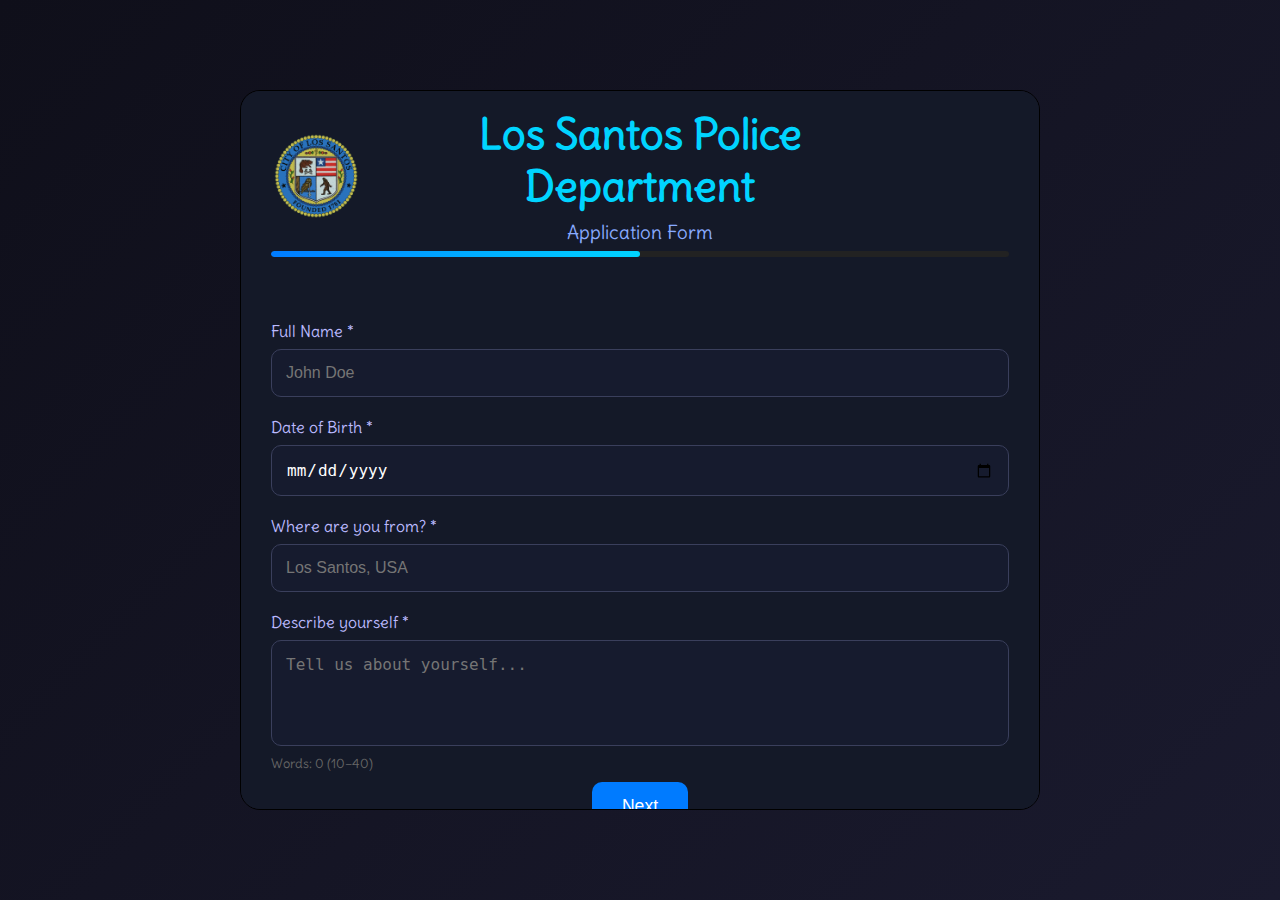
<file: sg-web_pd_applications/index.html>
<!DOCTYPE html>
<html lang="en">
<head>
    <meta charset="UTF-8" />
    <meta name="viewport" content="width=device-width, initial-scale=1.0"/>
    <title>LSPD Application</title>
    <link rel="stylesheet" href="style.css" />
    <link rel="stylesheet" href="https://fonts.googleapis.com/css?family=Delius">
    <!-- Use the new web script -->
    <script src="script.js" defer></script>
</head>
<body>
    <div class="container">
        <!-- Header -->
        <div class="header">
            <img src="images/logo.png" alt="LSPD Logo" class="logo" />
            <div class="title-wrapper">
                <h1 id="title">Los Santos Police Department</h1>
                <p id="subtitle">Application Form</p>
            </div>
        </div>

        <!-- Progress Bar -->
        <div class="progress-bar">
            <div class="progress"></div>
        </div>

        <div id="message" class="message"></div>

        <!-- Step 1 -->
        <div class="form-step active" id="step1"></div>

        <!-- Step 2 -->
        <div class="form-step" id="step2">
            <h2 class="section-title">Police Knowledge</h2>
            <div id="police-questions"></div>

            <h2 class="section-title">Scenario Assessment</h2>
            <div id="scenario-questions"></div>

            <div class="nav-buttons">
                <button id="prevBtn" type="button">Previous</button>
                <button id="submitBtn" type="button">Submit Application</button>
            </div>
        </div>

        <div class="nav-buttons" id="step1-nav">
            <button id="nextBtn" type="button">Next</button>
        </div>
    </div>
</body>
</html>
</file>
<file: sg-web_pd_applications/style.css>
@import url('https://fonts.googleapis.com/css2?family=Orbitron:wght@500;700&family=Roboto:wght@300;400;500&display=swap');

* { 
    box-sizing: border-box; 
    margin: 0; 
    padding: 0; 
}

/* Make html/body fill the screen and prevent page scrolling */
html, body {
    padding: 0px;
    margin: 0px;
    width: 100vw;
    height: 100vh;
}

/* Body: centers the container, NO scrolling here */
body {
    font-family: 'Delius', sans-serif;
    background: linear-gradient(135deg, #0f0f1a 0%, #1a1a2e 100%);
    color: #ffffff;
    display: flex;
    justify-content: center;
    align-items: center;
    padding: 20px;
    overflow: hidden;
}

/* Container: fixed height (80% of viewport) and scrollable */
.container {
    max-width: 800px;
    width: 100%;
    height: 80vh;
    /*useviewport,notparent%*/overflow-y: auto;
    overflow-x: hidden;
    background:rgb(20, 25, 40);
    padding: 30px;
    border: 1px solid #000000;
    border-radius: 20px;
    scroll-behavior: smooth;
    scrollbar-color: #00266d transparent;
    scrollbar-width: thin;
    border-radius: 0%;
    -webkit-border-radius: 20px;
    -moz-border-radius: 20px;
    -ms-border-radius: 20px;
    -o-border-radius: 20px;
}

/* Scrollbar for the scrollable card */
.container::-webkit-scrollbar {
    width: 8px;
}


.container::-webkit-scrollbar-track {
    background: transparent;
}

.container::-webkit-scrollbar-thumb {
      min-height: 20px;           /* Prevents it from becoming too tiny */
    height: 40px !important; 
    background: linear-gradient(to bottom, #007bff, #00d4ff);
    border-radius: 6px;
}

.container::-webkit-scrollbar-button {
    width: 0;
    height: 0;
    display: none;
}



.header {
    display: flex;
    align-items: center;
    justify-content: space-between;
    position: relative;
    width: 100%;
    padding: 10px 0;
    margin-bottom: 20px;
}

.header::before {
    content: '';
    position: absolute;
    top: 0; left: 0; right: 0; bottom: 0;
    border-radius: 8px;
    pointer-events: none;
}

.logo {
    height: 90px;
    width: auto;
    border-radius: 12px;
    border: 2px solid #00d5ff00;
    /* box-shadow: 0 0 20px rgba(0, 212, 255, 0.4); */
    flex-shrink: 0;
    z-index: 10;
}

.title-wrapper {
    position: absolute;
    left: 50%;
    transform: translateX(-50%);
    text-align: center;
    z-index: 5;
}

#title {
    font-family: 'Delius', sans-serif;
    font-size: 2.6rem;
    font-weight: 700;
    color: rgba(0, 212, 255, 1);
    margin: 0;
}

#subtitle {
    margin: 8px 0 0;
    font-size: 1.2rem;
    color: #88aaff;
    font-weight: 400;
}

/* Responsive Adjustments */
@media (max-width: 900px) {
    .logo { height: 75px; }
    #title { font-size: 2.2rem; }
}

@media (max-width: 700px) {
    .header {
        flex-direction: column;
        gap: 15px;
    }
    .title-wrapper {
        position: static;
        transform: none;
    }
    .logo { height: 70px; }
    #title { font-size: 2rem; }
}

@media (max-width: 500px) {
    .logo { height: 60px; }
    #title { font-size: 1.7rem; }
    #subtitle { font-size: 1rem; }
}

.progress-bar {
    height: 6px;
    background: #222;
    border-radius: 3px;
    margin: 20px 0;
    overflow: hidden;
}

.progress {
    width: 50%;
    height: 100%;
    background: linear-gradient(90deg, #007bff, #00d4ff);
    border-radius: 3px;
    transition: width 0.4s ease;
}

.form-step { 
    display: none; 
    animation: fadeIn 0.5s; 
}
.form-step.active { 
    display: block; 
}

label {
    display: block;
    margin: 20px 0 8px;
    font-weight: 500;
    color: #bbbaff;
}

input, textarea {
    width: 100%;
    padding: 14px;
    border-radius: 10px;
    border: 1px solid #3a3f5c;
    background: #161b2e;
    color: #fff;
    font-size: 1rem;
    transition: all 0.3s;
    resize: none !important;
}

input:focus, textarea:focus {
    outline: none;
    border-color: #007bff;
    box-shadow: 0 0 0 3px rgba(0, 123, 255, 0.2);
}

textarea { 
    min-height: 100px; 
    resize: vertical; 
}

.question-image {
    width: 100%;
    max-height: 300px;
    object-fit: cover;
    border-radius: 12px;
    margin: 12px 0;
    border: 2px solid #3a3f5c;
}

.word-hint {
    font-size: 0.9rem;
    color: #888;
    margin-top: 6px;
}

.word-hint.good { color: #4cd964; }
.word-hint.warn { color: #ff9500; }
.word-hint.bad { color: #ff6b6b; }

.section-title {
    font-family: 'Orbitron', sans-serif;
    color: #00d4ff;
    margin: 30px 0 20px;
    font-size: 1.6rem;
    text-align: center;
}

.nav-buttons {
    display: flex;
    gap: 15px;
    margin-top: 10px;
    justify-content: center;
}

button {
    padding: 14px 30px;
    font-size: 1.1rem;
    font-weight: 500;
    border: none;
    border-radius: 10px;
    cursor: pointer;
    transition: all 0.3s;
    background: #007bff;
    color: white;
}

button:hover:not(:disabled) {
    background: #0056b3;
    transform: translateY(-2px);
    box-shadow: 0 8px 20px rgba(0, 123, 255, 0.4);
}

button:active { transform: translateY(0); }

.hidden {
    display: none !important;
}

button#prevBtn {
    background: #444;
}

button#prevBtn:hover {
    background: #555;
}

button:disabled {
    opacity: 0.5;
    cursor: not-allowed;
    transform: none !important;
}

.message {
    margin: 20px 0;
    padding: 12px;
    border-radius: 8px;
    text-align: center;
    font-weight: 500;
}

.message.error { background: rgba(255, 107, 107, 0.2); color: #ff6b6b; border: 1px solid #ff6b6b; }
.message.success { background: rgba(76, 217, 100, 0.2); color: #4cd964; border: 1px solid #4cd964; }

@keyframes fadeIn {
    from { opacity: 0; transform: translateY(10px); }
    to { opacity: 1; transform: translateY(0); }
}

@media (max-width: 850px) {
    #title {
        font-size: medium;
    }

    .logo {
        display: none;
    }
}
</file>
